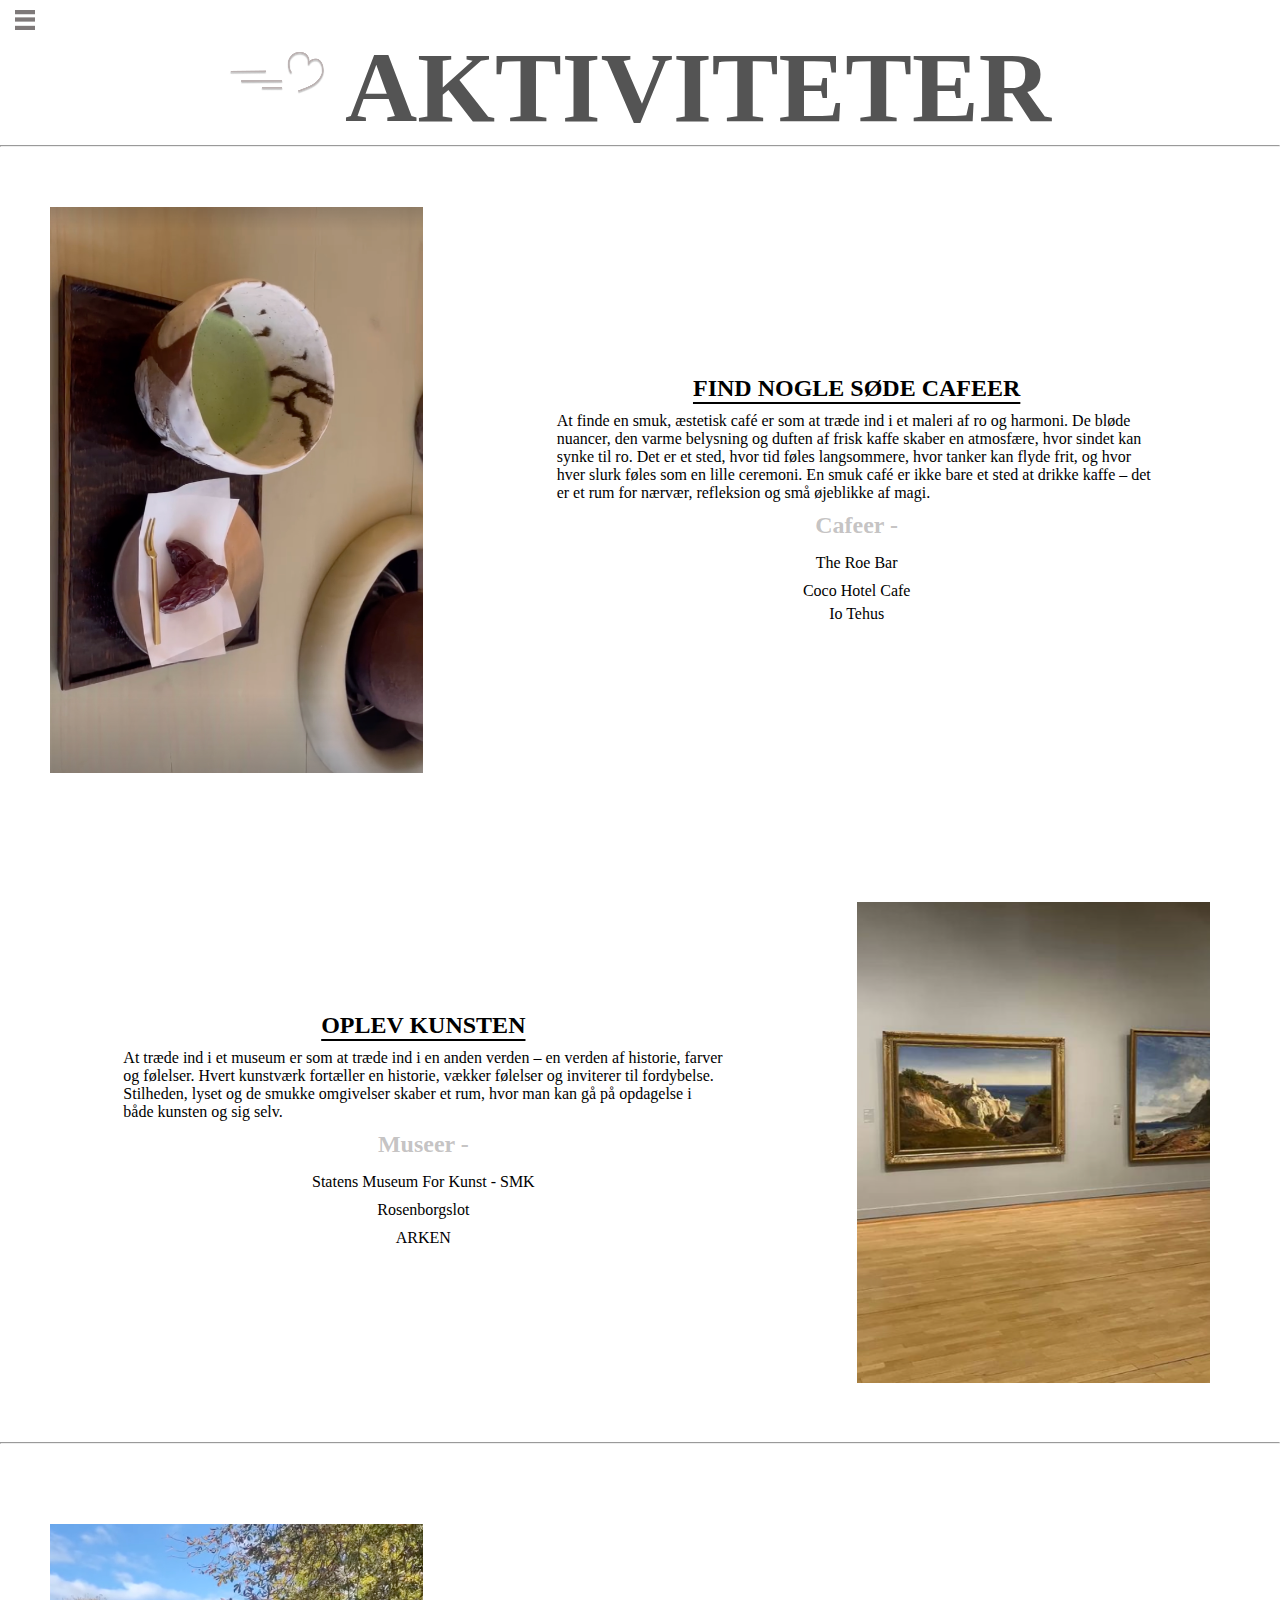
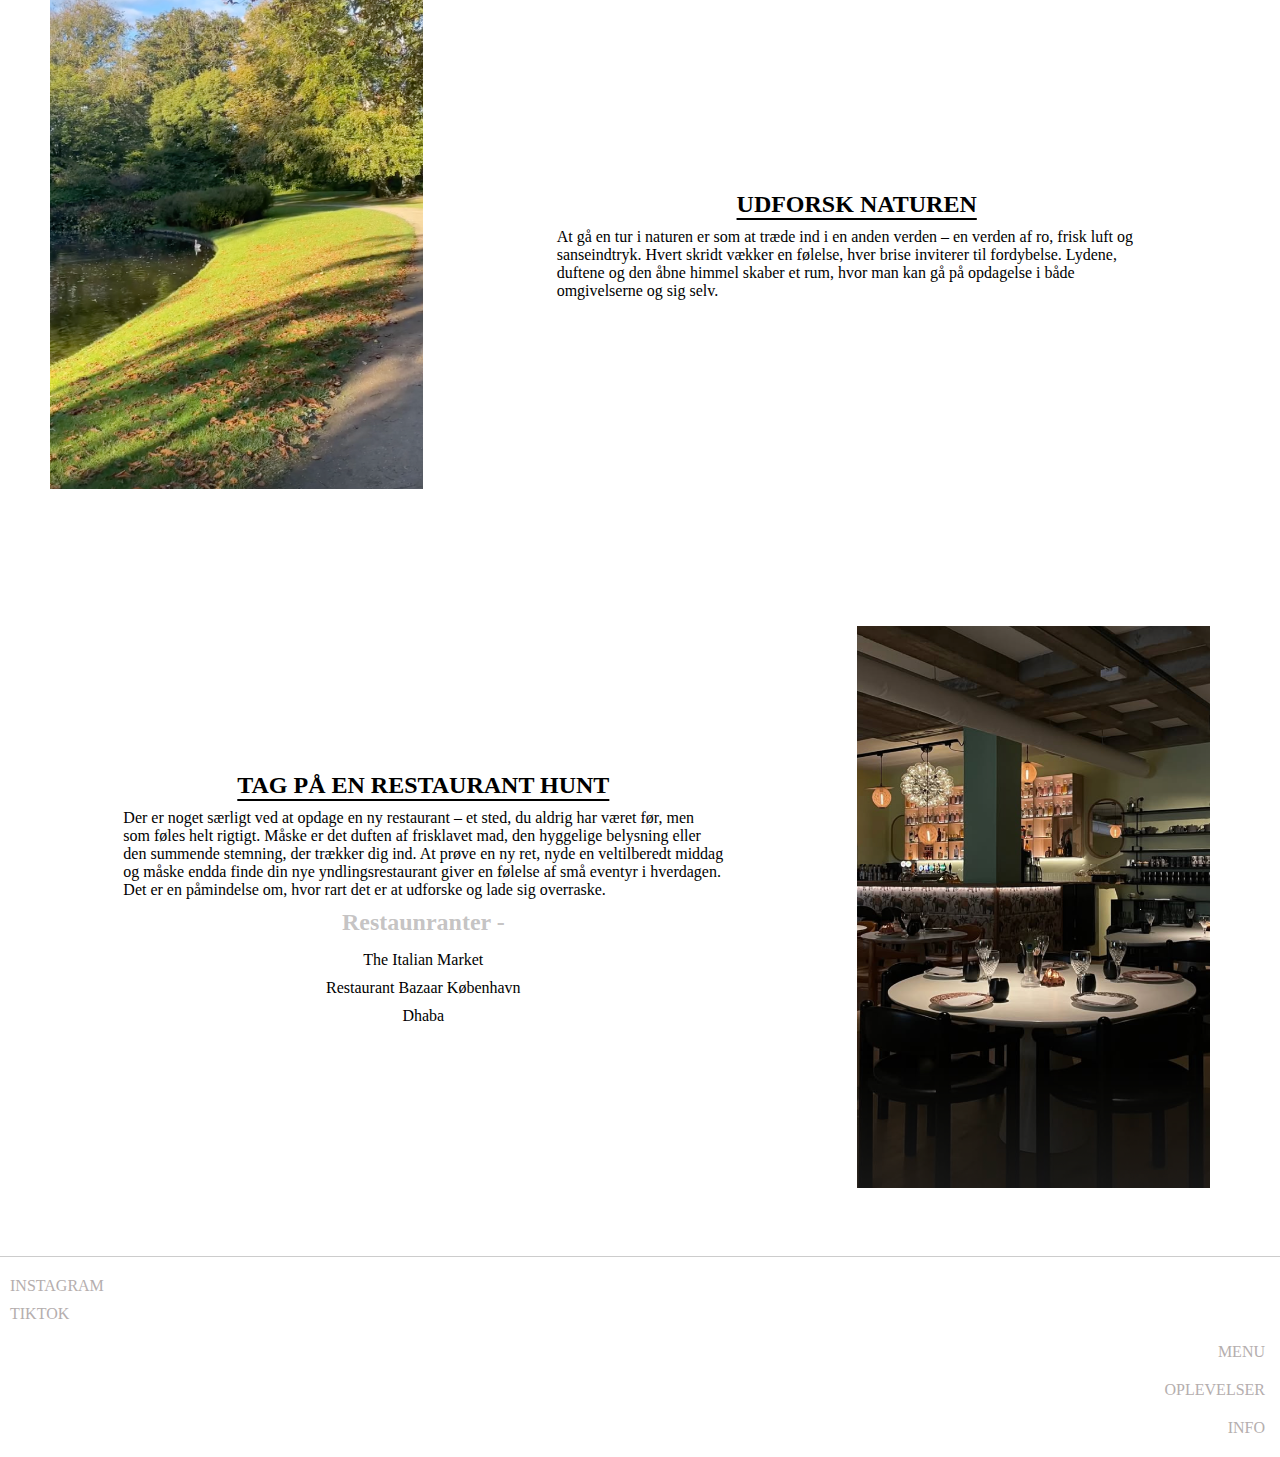
<file: aktiviteter.html>
<!DOCTYPE html>
<html lang="en">
<head>
    <meta charset="UTF-8">
    <meta name="viewport" content="width=device-width, initial-scale=1.0">
     <link rel="stylesheet" href="java.js" />
    <link rel="stylesheet" href="layout.css" />
    <link rel="stylesheet" href="style.css" />
    <script src="java.js"></script>
    <title>AKTIVITETER</title>
     <link rel="icon" type="image/png" href="/favicon-3/favicon-96x96.png" sizes="96x96" />
<link rel="icon" type="image/svg+xml" href="/favicon-3/favicon.svg" />
<link rel="shortcut icon" href="/favicon-3/favicon.ico" />
<link rel="apple-touch-icon" sizes="180x180" href="/favicon-3/apple-touch-icon.png" />
<link rel="manifest" href="/favicon-3/site.webmanifest" />
</head>
<body>
        <header>
<div class="header-container">
  <a href="index.html">
       <img class="icon" src="favicon-3/favicon-96x96.png" alt="billede af et hjerte icon">
       <div></a>
      <h1 class="akti_h1">AKTIVITETER</h1>
      </div>
      </div>


      <div id="menubtn">
        <img src="billeder/menubtn.webp" alt="menu button" />
      </div>

      <nav id="sidenav">
        <ul>
          <li><a href="index.html">FORSIDE</a></li>
          <li><a href="oplevelser.html">OPLEVELSER</a></li>
           <li><a href="info.html">INFO</a></li>
        </ul>
      </nav>
     <hr>
    </header>
          

    <main>

      

           <section class="grid_2">
    
            <img  class="macha" src="billeder/macha.webp" alt="billede af en kop varm macha og dadler">
            <div class="text-container">
        <h2 class="h0akti">FIND NOGLE SØDE CAFEER</h2>
        <p class="textt1">At finde en smuk, æstetisk café er som at 
          træde ind i et maleri af ro og harmoni. 
          De bløde nuancer, den varme belysning og 
          duften af frisk kaffe skaber en atmosfære, 
          hvor sindet kan synke til ro. Det er et sted, 
          hvor tid føles langsommere, hvor tanker kan 
          flyde frit, og hvor hver slurk føles som en lille ceremoni. 
          En smuk café er ikke bare et sted at drikke kaffe 
          – det er et rum for nærvær, refleksion og små øjeblikke af magi. </p>
           <h2 class="cafeh"> Cafeer - </h2>
           <p class="mp">The Roe Bar</p>
           <p class="mp">Coco Hotel Cafe</p>
            <p class="mp3">Io Tehus</p>
      </div>
            
           
           </section>

           <section class="grid_3">
             <div class="text-container">
        <h2 class="h10akti">OPLEV KUNSTEN</h2>
        <p class="text1">At træde ind i et museum er som at træde ind i en anden verden – en verden af historie, farver og følelser. Hvert kunstværk fortæller en historie, vækker følelser og inviterer til fordybelse. Stilheden, lyset og de smukke omgivelser skaber
           et rum, hvor man kan gå på opdagelse i både kunsten og sig selv. </p>
            <h2 class="museer"> Museer - </h2>
            <p class="mp">Statens Museum For Kunst - SMK</p>
           <p class="mp">Rosenborgslot</p>
            <p class="mp10">ARKEN</p>
            
    </div>
            <img class="museum" src="billeder/museum.webp" alt=" billede af smk museum indenfor og dens kunst">
           
        
             
             
            


            

            </section>

             <hr>

       </div>
            <section class="grid_4">
              <img class="naturen" src="billeder/natur.webp" alt="billede af frederiksberghaven">
              <div class="text-container">
        <h2 class="h2akti">UDFORSK NATUREN</h2>
         <p class="text1">At gå en tur i naturen er som at træde ind i en anden verden – en verden af ro, frisk luft og sanseindtryk. Hvert skridt vækker en følelse, hver brise inviterer til fordybelse. Lydene, duftene og den åbne himmel skaber et rum, hvor man kan gå på opdagelse i både omgivelserne og sig selv. </p>
           </div>
           

           </section>

            <section class="grid_3">
             <div class="text-container">
        <h2 class="h2akti">TAG PÅ EN RESTAURANT HUNT</h2>
        <p class="text1">Der er noget særligt ved at opdage en ny restaurant – et sted, du aldrig har været før, men som føles helt rigtigt. Måske er det duften af frisklavet mad, den hyggelige belysning eller den summende stemning, der trækker dig ind. At prøve en ny ret, nyde en veltilberedt middag og måske endda finde din nye yndlingsrestaurant giver en følelse af små eventyr i hverdagen. Det er en påmindelse om, hvor rart det er at udforske og lade sig overraske. </p>
            <h2 class="museer"> Restaunranter - </h2>
            <p class="mp">The Italian Market</p>
           <p class="mp">Restaurant Bazaar København</p>
            <p class="mp10">Dhaba</p>
            
    </div>
            <img class="museum" src="billeder/restaurant.webp" alt=" billede af restaurant bazaar">
            </section>

    
            
          

           
           
           
       

        
    </main>
 <footer>
        <hr class="foot">

        <div class="my-foot">
          <div>
        <a class="foota" href="https://www.instagram.com/noraa.hb/">INSTAGRAM</a>
        </div>
        <div>
        <a class="footaa" href="https://www.tiktok.com/@noraa.hb">TIKTOK</a>
        </div>

        <div>
           <a class="footaaa" href="index.html">MENU</a>
           </div>
           <div>
           <a class="footaaa" href="oplevelser.html">OPLEVELSER</a>
           </div>
           <div>
           <a class="footaaa"  href="info.html">INFO</a>
        </div>
        </div>
        
      </footer>

    
  </body>
</html>
</file>
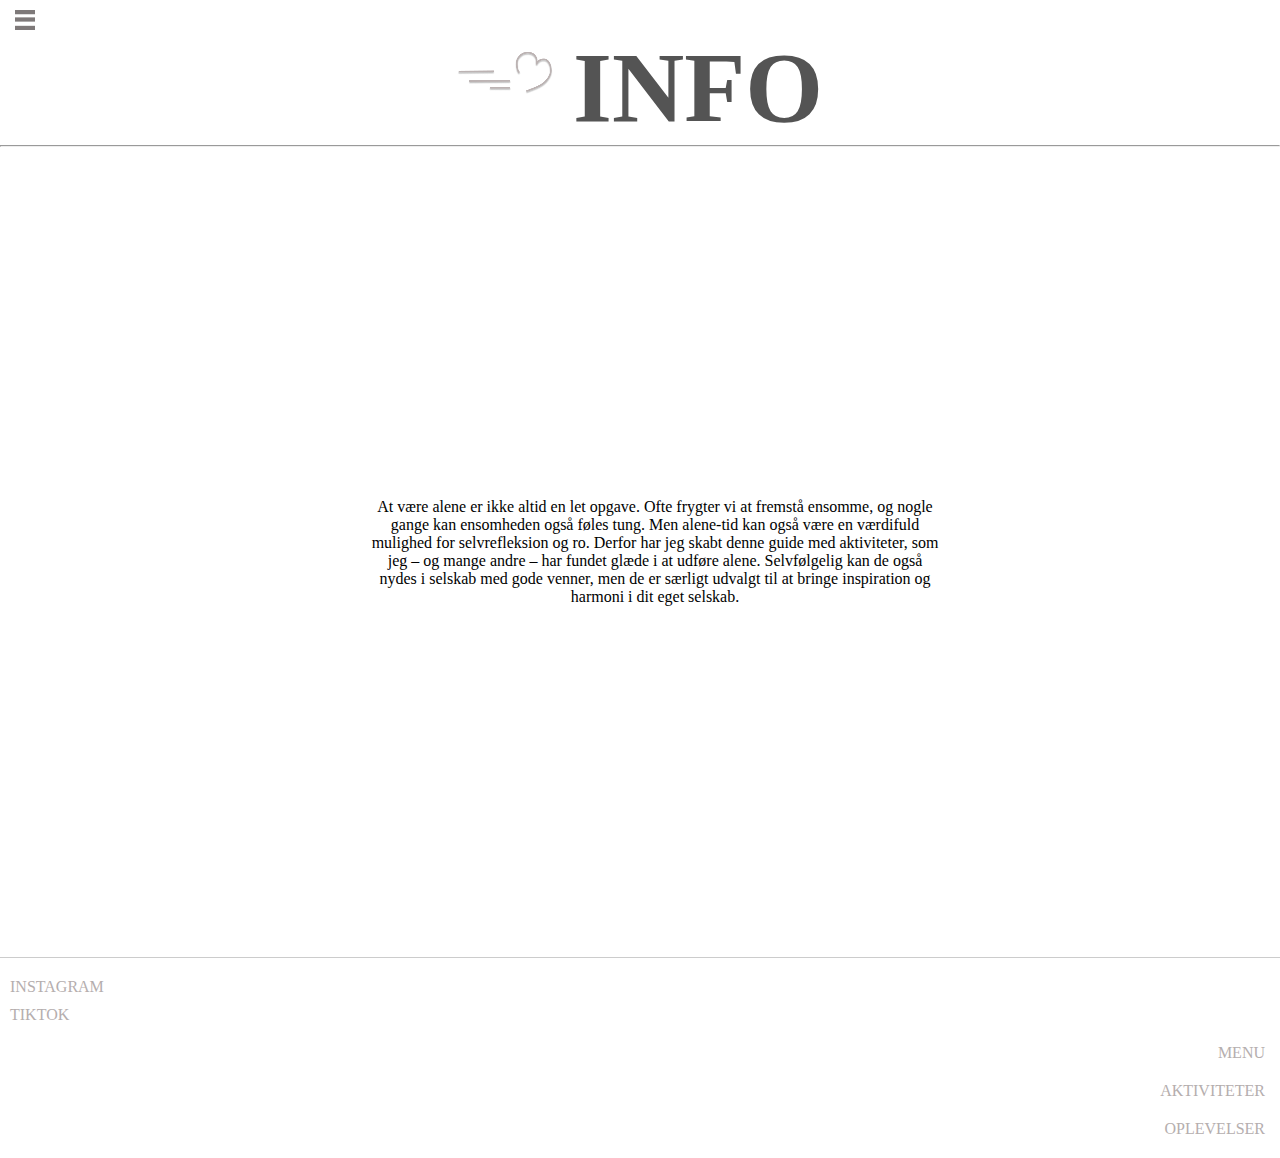
<file: info.html>
<!DOCTYPE html>
<html lang="en">
  <head>
    <meta charset="UTF-8" />
    <meta name="viewport" content="width=device-width, initial-scale=1.0" />
    <link rel="stylesheet" href="style.css" />
    <link rel="stylesheet" href="java.js" />
    <link rel="stylesheet" href="layout.css" />
    <script src="java.js"></script>
    <title>FORSIDE</title>
     <link rel="icon" type="image/png" href="/favicon-3/favicon-96x96.png" sizes="96x96" />
<link rel="icon" type="image/svg+xml" href="/favicon-3/favicon.svg" />
<link rel="shortcut icon" href="/favicon-3/favicon.ico" />
<link rel="apple-touch-icon" sizes="180x180" href="/favicon-3/apple-touch-icon.png" />
<link rel="manifest" href="/favicon-3/site.webmanifest" />
  </head>
  <body>
       <header>
<div class="header-container">
  <a href="index.html">
       <img class="icon" src="favicon-3/favicon-96x96.png" alt="hjerte icon">
       <div></a>
      <h1 class="akti_h1">INFO</h1>
      </div>
      </div>


      <div id="menubtn">
        <img src="billeder/menubtn.webp" alt="menu button" />
      </div>

      <nav id="sidenav">
        <ul>
          <li><a href="index.html">FORSIDE</a></li>
          <li><a href="oplevelser.html">OPLEVELSER</a></li>
           <li><a href="info.html">INFO</a></li>
        </ul>
      </nav>
     <hr>
    </header>
    <div>
    <p class="infop"> At være alene er ikke altid en let opgave. Ofte frygter vi at fremstå ensomme, og nogle gange kan ensomheden også føles tung. Men alene-tid kan også være en værdifuld mulighed for selvrefleksion og ro.
Derfor har jeg skabt denne guide med aktiviteter, som jeg – og mange andre – har fundet glæde i at udføre alene. Selvfølgelig kan de også nydes i selskab med gode venner, men de er særligt udvalgt til at bringe inspiration og harmoni i dit eget selskab. </p>
    </div>
   <footer>
        <hr class="foot">

        <div class="my-foot">
          <div>
        <a class="foota" href="https://www.instagram.com/noraa.hb/">INSTAGRAM</a>
        </div>
        <div>
        <a class="footaa" href="https://www.tiktok.com/@noraa.hb">TIKTOK</a>
        </div>

        <div>
           <a class="footaaa" href="index.html">MENU</a>
           </div>
           <div>
           <a class="footaaa" href="aktiviteter.html">AKTIVITETER</a>
           </div>
           <div>
           <a class="footaaa"  href="oplevelser.html">OPLEVELSER</a>
        </div>
        </div>
        
      </footer>

</html>
</file>
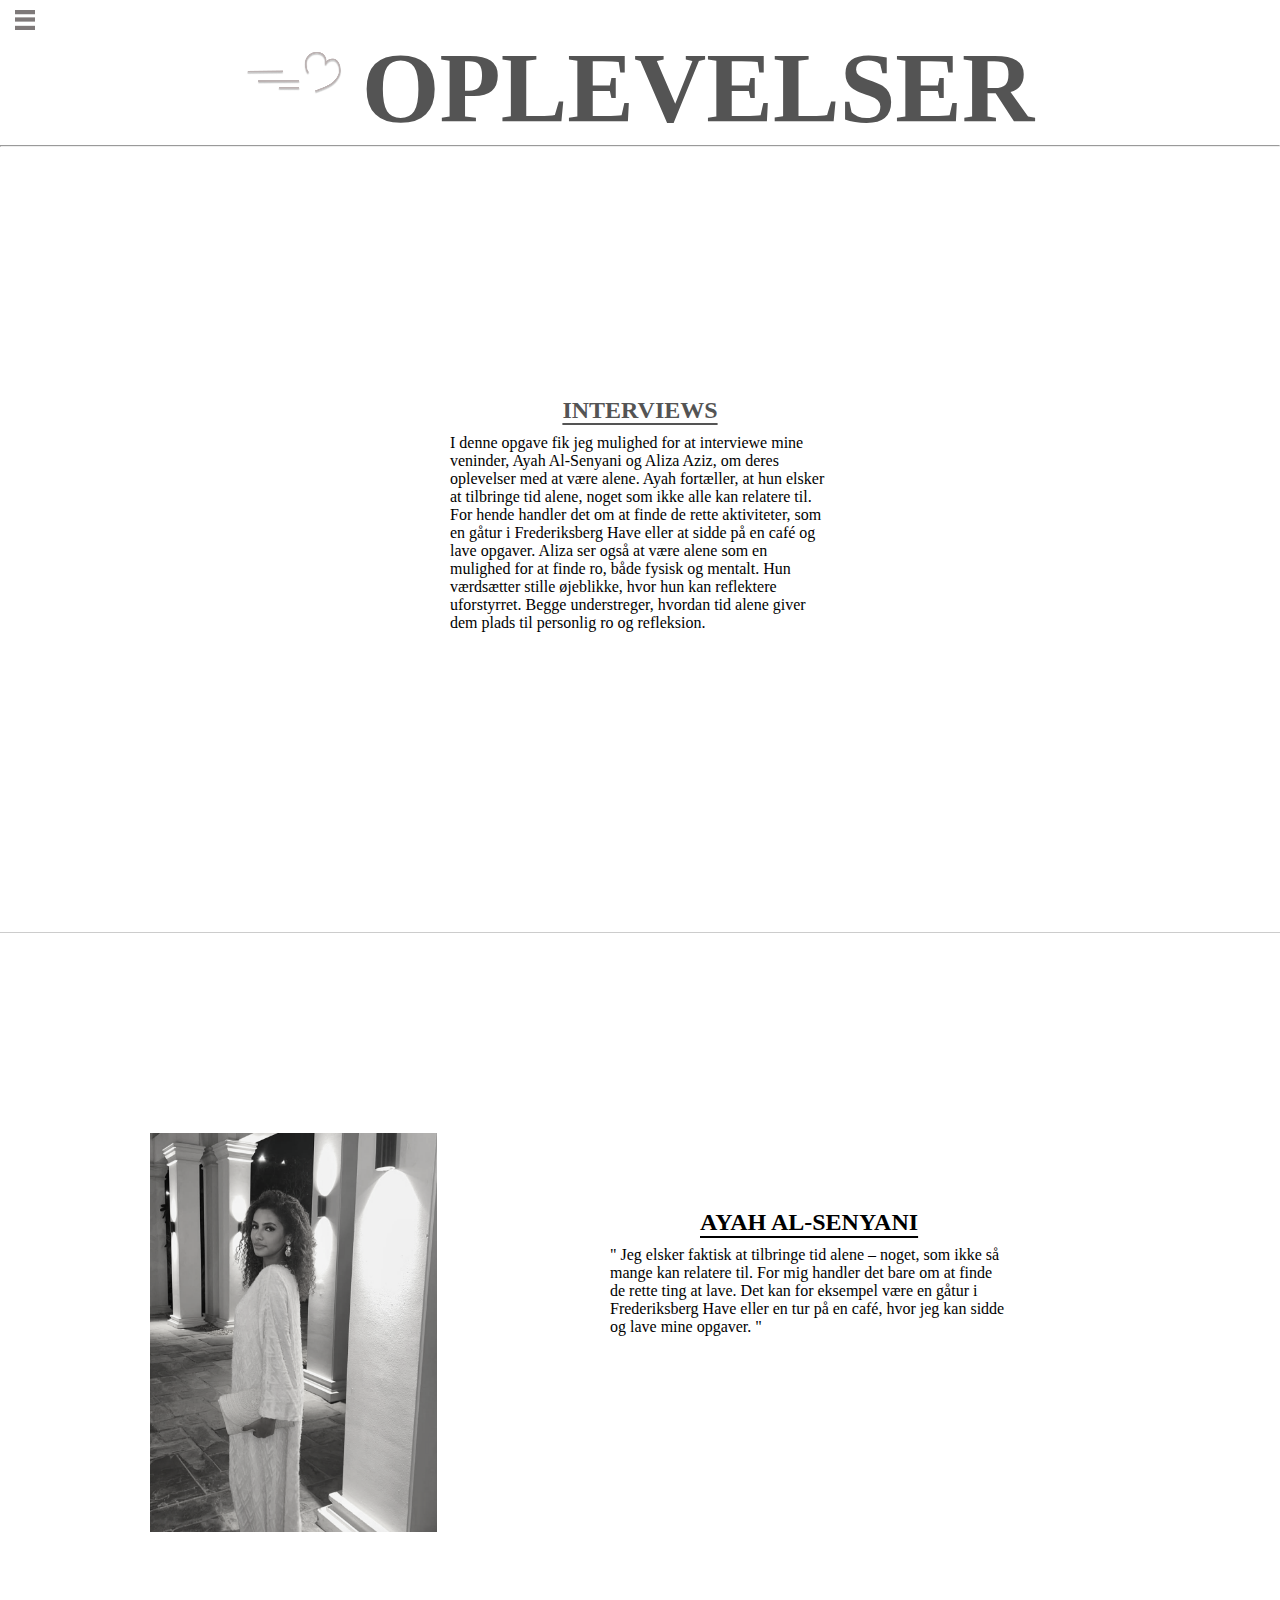
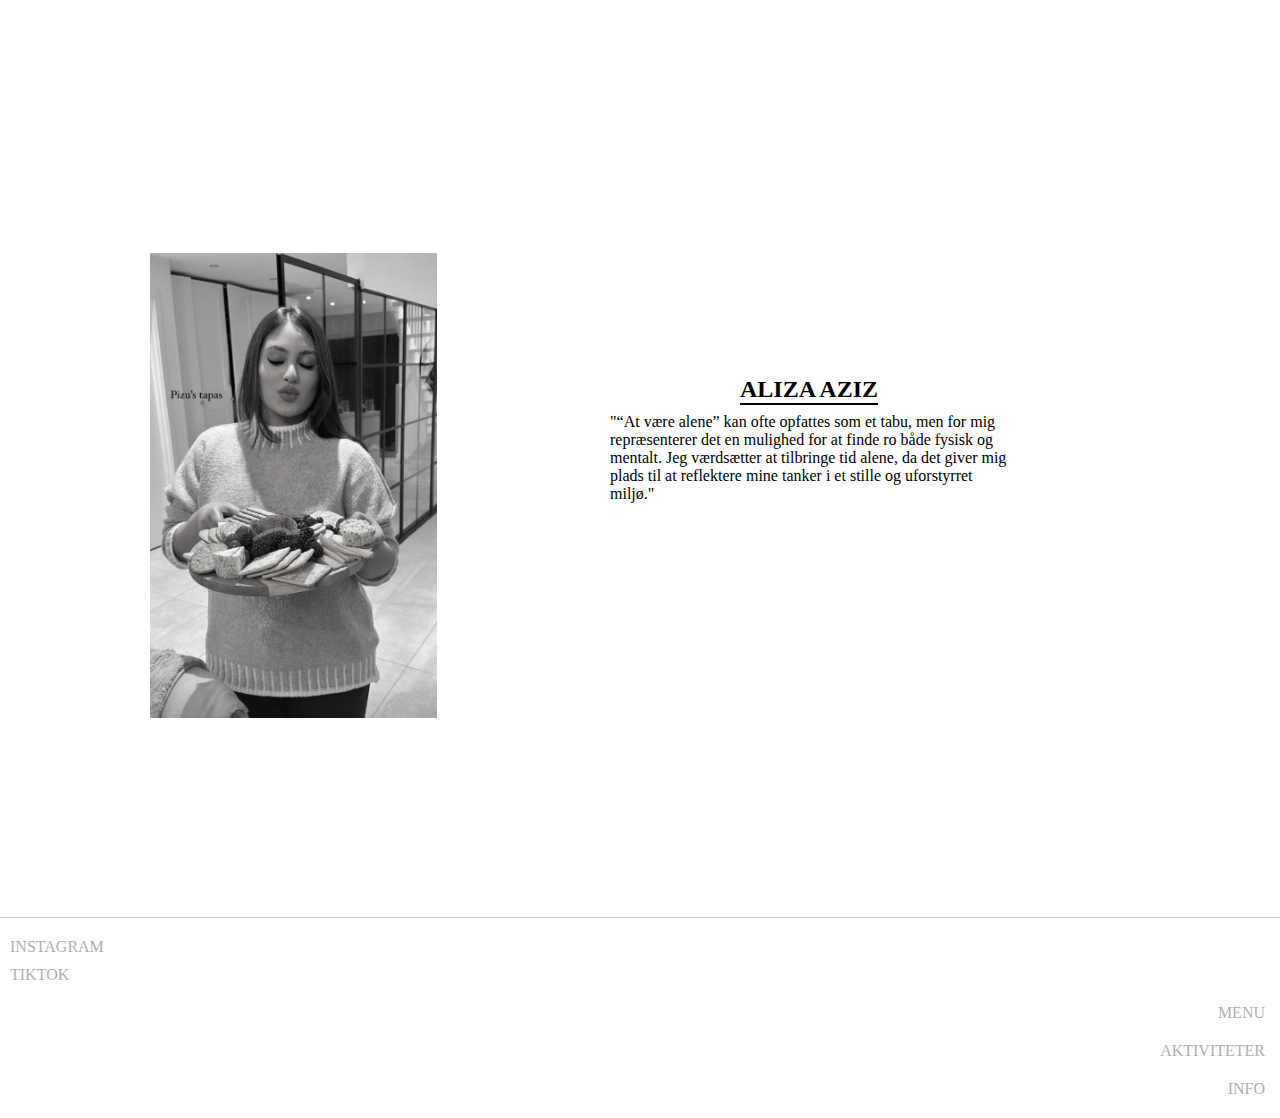
<file: oplevelser.html>
<!DOCTYPE html>
<html lang="en">
<head>
    <meta charset="UTF-8">
    <meta name="viewport" content="width=device-width, initial-scale=1.0">
     <link rel="stylesheet" href="java.js" />
    <link rel="stylesheet" href="layout.css" />
    <link rel="stylesheet" href="style.css" />
    <script src="java.js"></script>
    <title>oplevelser</title>
     <link rel="icon" type="image/png" href="/favicon-3/favicon-96x96.png" sizes="96x96" />
<link rel="icon" type="image/svg+xml" href="/favicon-3/favicon.svg" />
<link rel="shortcut icon" href="/favicon-3/favicon.ico" />
<link rel="apple-touch-icon" sizes="180x180" href="/favicon-3/apple-touch-icon.png" />
<link rel="manifest" href="/favicon-3/site.webmanifest" />
</head>
<body>
       <header>
<div class="header-container">
  <a href="index.html">
       <img class="icon" src="favicon-3/favicon-96x96.png" alt="billede af et hjerte icon">
       <div></a>
      <h1 class="akti_h1">OPLEVELSER</h1>
      </div>
      </div>


      <div id="menubtn">
        <img src="billeder/menubtn.webp" alt="menu button" />
      </div>

      <nav id="sidenav">
        <ul>
          <li><a href="index.html">FORSIDE</a></li>
          <li><a href="oplevelser.html">AKTIVITETER</a></li>
           <li><a href="info.html">INFO</a></li>
        </ul>
      </nav>
     <hr>
    </header>

    <main>

   <div> 
<h2 class="oph2">INTERVIEWS</h2>
<p class="opp"> I denne opgave fik jeg mulighed for at interviewe mine veninder, Ayah Al-Senyani og Aliza Aziz, om deres oplevelser med at være alene. Ayah fortæller, at hun elsker at tilbringe tid alene, noget som ikke alle kan relatere til. For hende handler det om at finde de rette aktiviteter, som en gåtur i Frederiksberg Have eller at sidde på en café og lave opgaver. Aliza ser også at være alene som en mulighed for at finde ro, både fysisk og mentalt. Hun værdsætter stille øjeblikke, hvor hun kan reflektere uforstyrret. Begge understreger, hvordan tid alene giver dem plads til personlig ro og refleksion.</p>

</div>  
<hr class="hrop">


 <section class="grid_7">
  
  <img class="cool" src="billeder/Ayah.webp" alt="billede af min veninde med kryllede hår">
  
             <div class="text-container">
        <h2 class="h3op">AYAH AL-SENYANI</h2>
        <p class="text4">" Jeg elsker faktisk at tilbringe tid alene – noget, som ikke så mange kan relatere til. For mig handler det bare om at finde de rette ting at lave. Det kan for eksempel være en gåtur i Frederiksberg Have eller en tur på en café, hvor jeg kan sidde og lave mine opgaver. " </p>
            
            
    </div>
 </section>

    <section class="grid_8">
  <img class="cool" src="billeder/aliza.webp" alt="billede af min veninde med glattet hår">
             <div class="text-container">
        <h2 class="h4op">ALIZA AZIZ</h2>
        <p class="text4">"“At være alene” kan ofte opfattes som et tabu, men for mig repræsenterer det en mulighed for at finde ro både fysisk og mentalt. Jeg værdsætter at tilbringe tid alene, da det giver mig plads til at reflektere mine tanker i et stille og uforstyrret miljø." </p>
            
            

    </div>
    </section>
            

    </main>
    
    <footer>
        <hr class="foot">

        <div class="my-foot">
          <div>
        <a class="foota" href="https://www.instagram.com/noraa.hb/">INSTAGRAM</a>
        </div>
        <div>
        <a class="footaa" href="https://www.tiktok.com/@noraa.hb">TIKTOK</a>
        </div>

        <div>
           <a class="footaaa" href="index.html">MENU</a>
           </div>
           <div>
           <a class="footaaa" href="aktiviteter.html">AKTIVITETER</a>
           </div>
           <div>
           <a class="footaaa"  href="info.html">INFO</a>
        </div>
        </div>
        
      </footer>
</body>
</html>
</file>
<file: layout.css>
.grid_1 {
  display: grid;
  grid-template-columns: repeat(3, 1fr);
  margin-top: 14px;
  gap: 10px;
    margin-right: 10px;
      margin-left: 10px;
      margin-bottom: 10px;
     

}

.grid_2 {
  display: grid;
  grid-template-columns: 1fr 2fr;
  margin-top: 10px;
  gap: 10px;
}

.grid_3 {
  display: grid;
  grid-template-columns: 2fr 1fr;
  margin-top: 10px;
  gap: 10px;
}

.grid_4 {
  display: grid;
  grid-template-columns: 1fr 2fr;
  margin-top: 10px;
  gap: 10px;
  padding-top: 70px;
}

.grid_7, .grid_8 {
  display: grid;
  grid-template-columns: 1fr 2fr; 
  padding-top: 150px;
  gap: 50px; /* Giver plads mellem billedet og teksten */
}





.grid2:hover {
  transform: scale(1.02);
  filter: saturate(40%);
}
.grid3:hover {
  transform: scale(1.02);
   filter: saturate(40%);
}
.grid4:hover {
  transform: scale(1.02);
   filter: saturate(40%);
}


.grid2 {
  display: grid;
   
  
}
.grid3 {
  display: grid;
 
}
.grid4 {
  display: grid;


  
}
.grid5{
  display: grid;
}

.grid6{
  display: grid;
  grid-column: 2/3;
}


.love2,
.p2 {
  grid-column: 1/2;
  grid-row: 1/2;
}
/* grid-column: 1/2; grid-row: 1/2; sikrer, at både billedet og teksten placeres i samme grid-celle, så de overlapper hinanden.
grid-column: 1/2; → Placerer elementet i første kolonne og strækker det til anden linje (slutter ved første kolonne).
grid-row: 1/2; → Placerer elementet i første række og strækker det til anden linje (slutter ved første række).*/

.p2 {
  place-self: center;
  color: white;
  padding: 1em;
  font-size: 3vw;
  text-shadow: 2px 2px 4px rgba(0, 0, 0, 0.7);
}



@media(width<=800px){
  .grid_1 {
  display: grid;
  grid-template-columns: 1fr;
  margin-top: 14px;
  gap: 10px;
    margin-right: 10px;
      margin-left: 10px;
      margin-bottom: 10px;
     

}

.p2 {
  place-self: center;
  color: white;
  padding: 1em;
  font-size: 10vw;
  text-shadow: 2px 2px 4px rgba(0, 0, 0, 0.7);
}

.grid_2 {
  display: grid;
  grid-template-columns: 1fr;
  margin-top: 10px;
  gap: 10px;
  margin-right: 40px;
}

.grid_3 {
  display: grid;
  grid-template-columns: 1fr;
  margin-top: 10px;
  gap: 10px;

 
}

.grid_4 {
  display: grid;
  grid-template-columns: 1fr;
  margin-top: 10px;
  gap: 10px;
  padding-top: 70px;
}

.grid_7, .grid_8 {
  display: grid;
  grid-template-columns: 1fr; 
  padding-top: 150px;
  gap: 50px; /* Giver plads mellem billedet og teksten */
}


.grid2:hover {
   transform: none;
  filter: none;
}
.grid3:hover {
  transform: none;
  filter: none;
}
.grid4:hover {
   transform: none;
  filter: none;
}


}
</file>
<file: style.css>
@font-face {
  font-family: vogue;
  src: url(fonts/GFS_Didot/GFSDidot-Regular.ttf);
}



.header-container {
  display: flex;
  align-items: center;
  justify-content: center; 
  gap: 10px; 
}

h1 {
  padding-top: 0; 
  margin: 0; 
  color: rgb(84, 84, 84);
}

.indexh1{
  padding-top: 10px; 
  margin: 0; 
  color: rgb(84, 84, 84);

}

.icon {
  display: flex;
  align-items: center;
  justify-content: center;
  padding-right: 10px;
  
}


.infoh1{
  display: flex;
  justify-content: center;
  align-items: center;
  padding-top: 30px;
  color: rgb(84, 84, 84);
   font-size: 7vw;

}


body {
  background-color: #ffffff;
}

* {
  margin: 0;
  padding: 0;
  box-sizing: border-box;
}
.grid1 video {
  width: 100%;
  height: auto;
  display: block;
  filter: saturate(50%);
}


#sidenav ul li {
  list-style-type: none;
  margin: 50px 20px;
}

#sidenav ul li a {
  text-decoration: none;
  color: #b5aeae;
  padding-top: 50px; /* Adjust as needed */
  display: inline-block; /* Ensures padding affects position */
}

#sidenav ul li a:hover {
  color: #797575;
  text-shadow: 0px 0px 5px 5px;
}

#sidenav {
  width: 250px;
  height: 100vh;
  position: fixed;
  left: -250px;
  top: 0;
  padding-top: 20px;
  transition: transform 0.7s ease;
  z-index: 2;
  background-color: #f0ecec;
}

#sidenav.active {
  transform: translateX(250px);
}

#menubtn img {
  position: absolute;
  height: 20px;
  width: 20px;
  top: 0;
  top: 10px;
  left: 15px;
  cursor: pointer;
  z-index: 3;
}

.grid2 img {
  width: 100%;
  padding-bottom: 10px;
  
}
.grid3 img {
  width: 100%;
  padding-bottom: 10px;

}
.grid4 img {
  width: 100%;
  padding-bottom: 10px;
  
}


.grid2,
.grid3,
.grid4,
.grid5 {
  cursor: pointer;
}

.bannerpic img {
  width: 100%;
  height: auto;
  display: block;
  top: 0;
  left: 0;
}

.macha {
  padding-top: 50px;

  width: 100%;
  height: 90%;
  padding-left: 50px;
  display: block;
  
  
}



.museum{
  padding-top: 50px;

  width: 100%;
 padding-right: 70px;
  height: 90%;
  display: block;

}


.naturen{
 
  width: 100%;
 padding-left: 50px;
  height: 88%;
  display: block;

}

.akti_h1 {
  
  display: flex;
  justify-content: center;
  align-items: center;
  padding-top: 30px;
  color: rgb(84, 84, 84);
  font-size: 100px;
   
}



.h2akti {
  
  align-items: center;
  text-decoration: underline;
  text-underline-offset: 6px;
  
  
}




.h0akti {
  
  align-items: center;
  text-decoration: underline;
  text-underline-offset: 6px;
  
}

.h10akti {
  
  align-items: center;
  text-decoration: underline;
  text-underline-offset: 6px;
  
}
a {
  text-decoration: none;
}
.text1{
  max-width: 600px; /* Juster efter behov */
    margin: 0 auto; /* Centrerer teksten */
    padding-top: 10px;
    
}

.textt1{
  max-width: 600px; /* Juster efter behov */
    margin: 0 auto; /* Centrerer teksten */
    padding-top: 10px;
    
}



.cafeh{
  padding-top: 10px;
  padding-bottom: 10px;
  color: rgba(148, 145, 145, 0.551);
 

}

.museer{
  padding-top: 10px;
  padding-bottom: 10px;
  color: rgba(148, 145, 145, 0.551);
 

}



.mp{
  padding: 5px;
}

  hr{
    color: #504c4c99;
  }

  .oph2{
    display: flex;
    align-items: center;
    justify-content: center;
     padding-top: 250px;
     color: rgb(84, 84, 84);
     text-decoration: underline;
     text-underline-offset: 5px;
  }

  


  .mine-interviews{
    display: flex;
    align-items: center;
    justify-content: center;
     padding-top: 250px;
     color: rgb(84, 84, 84);
     text-decoration: underline;
     text-underline-offset: 5px;
  }


  .opp{
    
    display: flex;
    padding-top: 10px;
    align-items: center;
    justify-content: center;
    max-width: 380px; word-wrap: break-word;
    margin: 0 auto;
    padding-bottom: 150px;

  }
  .hrop{
    margin-top: 150px; /* Justér efter behov */
 border: 1px solid #ccc; /* Du kan justere linjens farve og tykkelse */
  border-bottom: none;
  margin-bottom: 50px;
  }

  

  .infop{
   display: flex;
   padding-left: 30px;
    flex-direction: column; 
    align-items: center; 
    justify-content: center; 
    text-align: center; 
    height: 90vh; 
    max-width: 600px;
   margin: 0 auto;

  }

  


.my-foot{
  color: #b5aeae;
}

hr.foot {
  border: 1px solid #ccc; /* Du kan justere linjens farve og tykkelse */
  border-bottom: none;
}

.foota {
  text-align:left;
  padding-left: 10px;
  display: inline-block; 
  margin-top: 20px; /* Giver lidt afstand mellem hr og linket */
  margin-bottom: 10px; /* Giver lidt afstand efter linket */
  text-decoration: none; /* Fjerner understregning på linket */
  color: inherit; /* Arver farven fra containeren */
}
.footaa {
   text-align:left;
  padding-left: 10px;
  display: inline-block; /* Gør linket til et block-lignende element */
  margin-bottom: 20px; /* Giver lidt afstand efter linket */
  text-decoration: none; /* Fjerner understregning på linket */
  color: inherit; /* Arver farven fra containeren */
}

.footaaa {
  display: flex;
 justify-content: flex-end;
   text-align: right;
  padding-right: 15px;
  margin-bottom: 20px; /* Giver lidt afstand efter linket */
  text-decoration: none; /* Fjerner understregning på linket */
  color: inherit; /* Arver farven fra containeren */
}

footer a:hover{
  color: rgb(72, 70, 70);
}

.h2op{
    align-items: center;
  text-decoration: underline;
  text-underline-offset: 6px;
  padding-right: 250px;

  }

  .cool{
    max-width: 100%;
    height: 70%;
  display: block;
  margin-left: 150px;
  margin-right: auto;
  filter: saturate(5%);
  
  

}

.h3op{
   
  max-width: 300px; word-wrap: break-word;

 transform: translateY(-150px); 
   padding-top: 10px;
  display: block;
  margin-left:240px;
  margin-right: auto;

  align-items: center;
  text-decoration: underline;
  text-underline-offset: 6px;
  
  

}

.h4op{
   
  max-width: 300px; word-wrap: break-word;

 transform: translateY(-150px); 
   padding-top: 10px;
  display: block;
  margin-left:280px;
  margin-right: auto;

  align-items: center;
  text-decoration: underline;
  text-underline-offset: 6px;
  
  

}
.text4{
 max-width: 400px; word-wrap: break-word;

 transform: translateY(-150px); 
   padding-top: 10px;
  display: block;
  margin-left:150px;
  margin-right: auto;
    
}
.mp10{
  padding: 5px;
  margin-bottom: 30px;
}

.text-container {
  display: flex;
  flex-direction: column;
  justify-content: center;
  align-items: center;
}

@media(width<=800px){
  .macha {
  padding-top: 50px;

  width: 100%;
  height: 90%;

  display: block;
  
  
}

.akti_h1 {
  display: flex;
  justify-content: center;
  align-items: center;
  padding-top: 30px;
  color: rgb(84, 84, 84);
  font-size: 50px;
}
.opp{
  padding-left: 20px;
}

.mp3{
  padding: 5px;
  margin-bottom: 30px;
}

.mp10{
  padding: 5px;
  margin-bottom: 60px;
}
.cafeh{
  padding-top: 20px;
}
.text1{
  margin-left: 60px;
}

.h0akti {
  
  align-items: center;
  text-decoration: underline;
  text-underline-offset: 6px;
  margin-left: 50px;
  
}

.indexh1{
  padding-top: 10px; 
  margin: 0; 
  color: rgb(84, 84, 84);

  padding-left: 20px;
  font-size: 5vw ;

}

.naturen{
  padding-top: 50px;

  width: 100%;
 padding-right: 60px;
 padding-right: 50px;
  height: 90%;
  display: block;
  
}
.museum{
   padding-top: 50px;

  width: 100%;
 padding-left: 70px;
  height: 90%;
  display: block;

  order: -1;


}

.text1{
  padding-right: 20px;
}

.textt1{
  padding-left: 60px;
  

}

.museer{
  margin-top: 10px;
}

.cool{
  
  padding-right: 0;  /* Remove padding on mobile */
    margin: 0 auto;
 
}

.h3op{
  padding-right: 0;
 margin: 10px;
}

.text4{
  padding-right: 0;
  margin: 10px;

}

.h4op{
  padding-right: 0;
 margin: 10px;

}

.grid1 video {
  width: 100%;
  height: auto;
  display: block;
  filter: saturate(50%);
}

.grid1 video {
 display: none;
}

.infop{
  padding-left: 30px;
    padding-right: 30px;
}

.icon {
  display: none;
  
}
  
}
</file>
